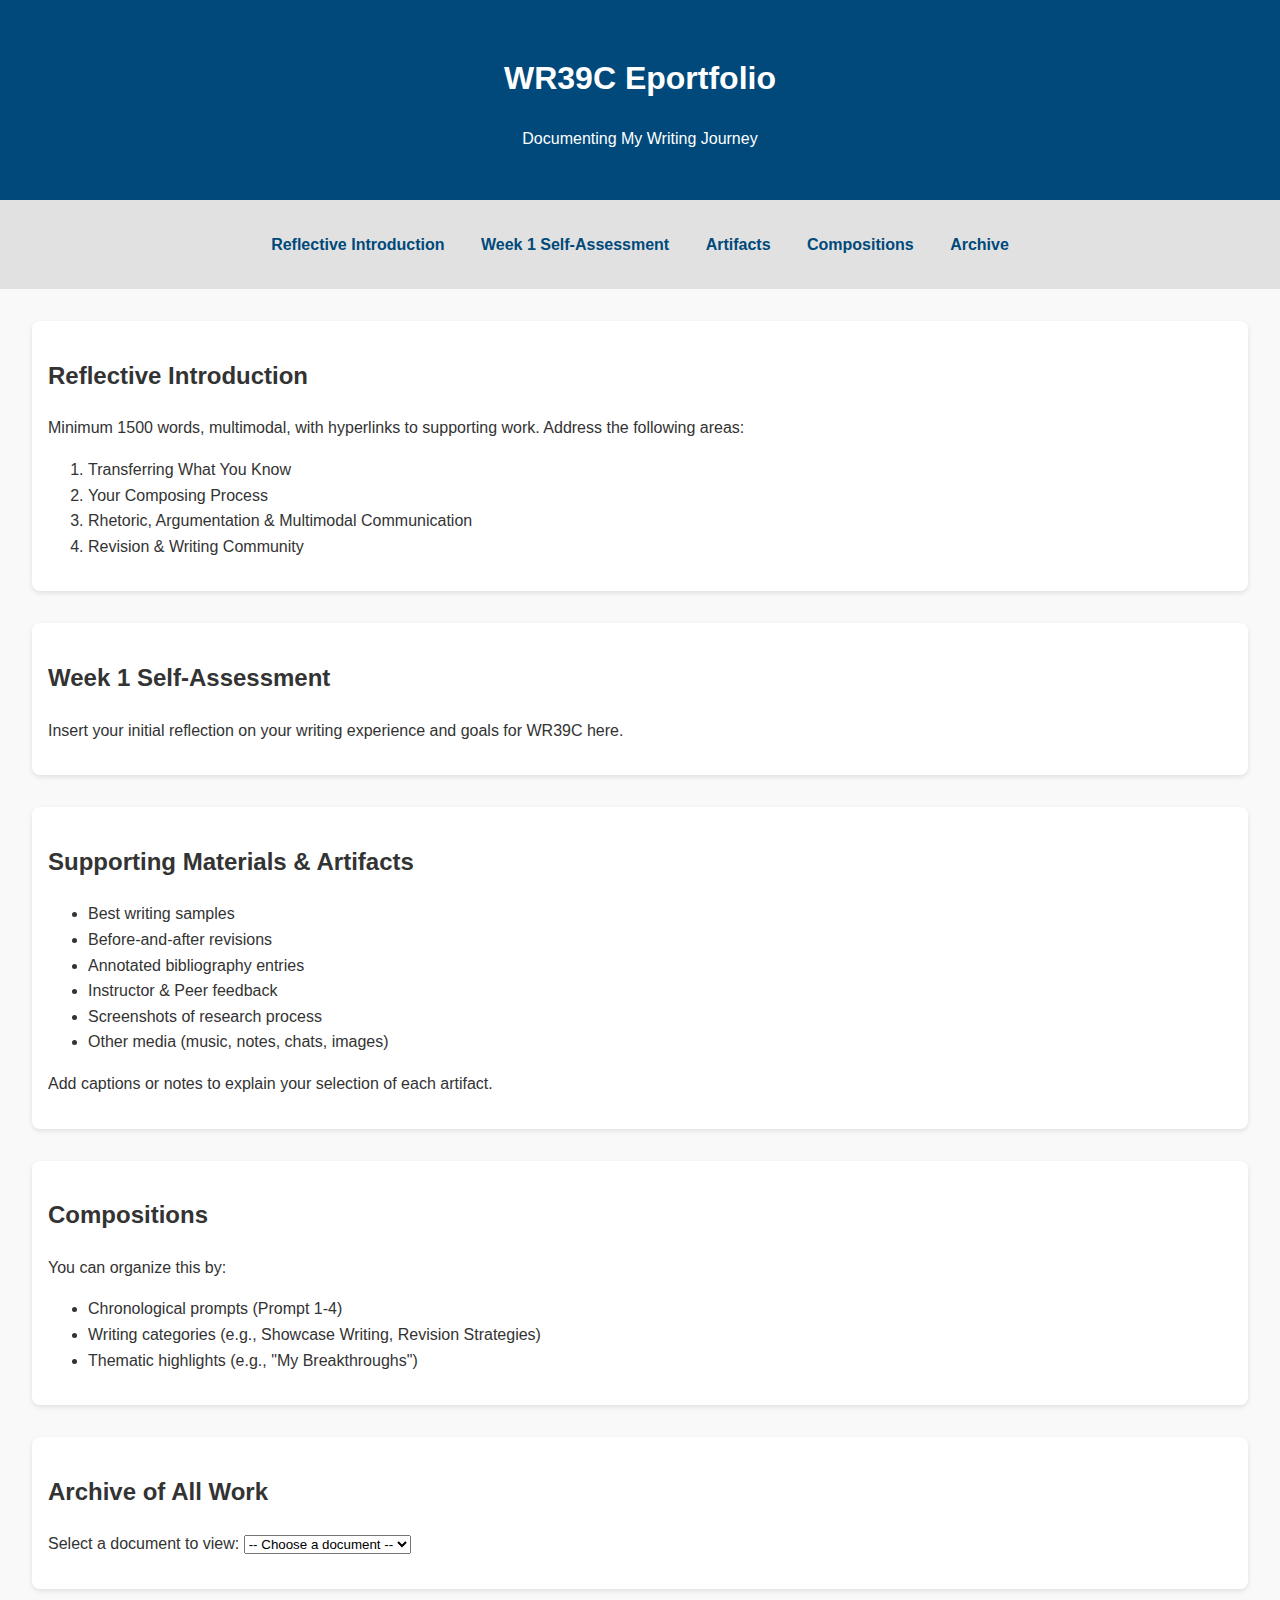
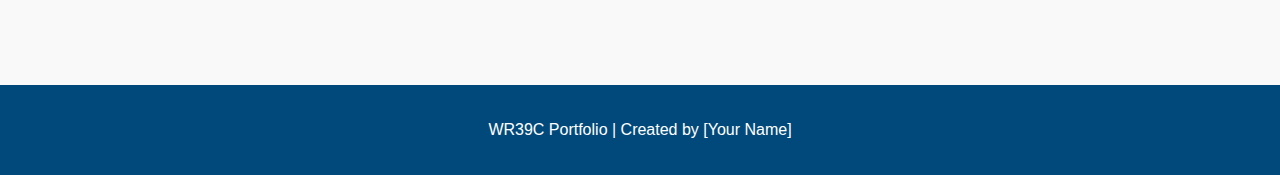
<file: index.html>
<!DOCTYPE html>
<html lang="en">
<head>
  <meta charset="UTF-8" />
  <meta name="viewport" content="width=device-width, initial-scale=1.0" />
  <title>WR39C Eportfolio</title>
  <link rel="stylesheet" href="styles.css" />
</head>
<body>
  <header>
    <h1>WR39C Eportfolio</h1>
    <p>Documenting My Writing Journey</p>
  </header>

  <nav>
    <ul>
      <li><a href="#intro">Reflective Introduction</a></li>
      <li><a href="#week1">Week 1 Self-Assessment</a></li>
      <li><a href="#artifacts">Artifacts</a></li>
      <li><a href="#compositions">Compositions</a></li>
      <li><a href="#archive">Archive</a></li>
    </ul>
  </nav>

  <main>
    <section id="intro">
      <h2>Reflective Introduction</h2>
      <p>Minimum 1500 words, multimodal, with hyperlinks to supporting work. Address the following areas:</p>
      <ol>
        <li>Transferring What You Know</li>
        <li>Your Composing Process</li>
        <li>Rhetoric, Argumentation & Multimodal Communication</li>
        <li>Revision & Writing Community</li>
      </ol>
    </section>

    <section id="week1">
      <h2>Week 1 Self-Assessment</h2>
      <p>Insert your initial reflection on your writing experience and goals for WR39C here.</p>
    </section>

    <section id="artifacts">
      <h2>Supporting Materials & Artifacts</h2>
      <ul>
        <li>Best writing samples</li>
        <li>Before-and-after revisions</li>
        <li>Annotated bibliography entries</li>
        <li>Instructor & Peer feedback</li>
        <li>Screenshots of research process</li>
        <li>Other media (music, notes, chats, images)</li>
      </ul>
      <p>Add captions or notes to explain your selection of each artifact.</p>
    </section>

    <section id="compositions">
      <h2>Compositions</h2>
      <p>You can organize this by:</p>
      <ul>
        <li>Chronological prompts (Prompt 1-4)</li>
        <li>Writing categories (e.g., Showcase Writing, Revision Strategies)</li>
        <li>Thematic highlights (e.g., "My Breakthroughs")</li>
      </ul>
    </section>

    <section id="archive">
      <h2>Archive of All Work</h2>
      <label for="archive-select">Select a document to view:</label>
      <select id="archive-select">
        <option value="">-- Choose a document --</option>
        <option value="HTML/wr60-self-assessment.html">WR60 Self-Assessment</option>
      </select>
      <div id="archive-viewer" style="margin-top:1em;">
        <iframe id="archive-iframe" src="" width="100%" height="600" style="border:1px solid #ccc; display:none;"></iframe>
      </div>
    </section>
  </main>

  <footer>
    <p>WR39C Portfolio | Created by [Your Name]</p>
  </footer>

  <script>
    // filepath: d:\UCI\WR60\ePortfolio\index.html
    document.getElementById('archive-select').addEventListener('change', function() {
      var iframe = document.getElementById('archive-iframe');
      if (this.value) {
        iframe.src = this.value;
        iframe.style.display = 'block';
      } else {
        iframe.src = '';
        iframe.style.display = 'none';
      }
    });
  </script>
</body>
</html>
</file>
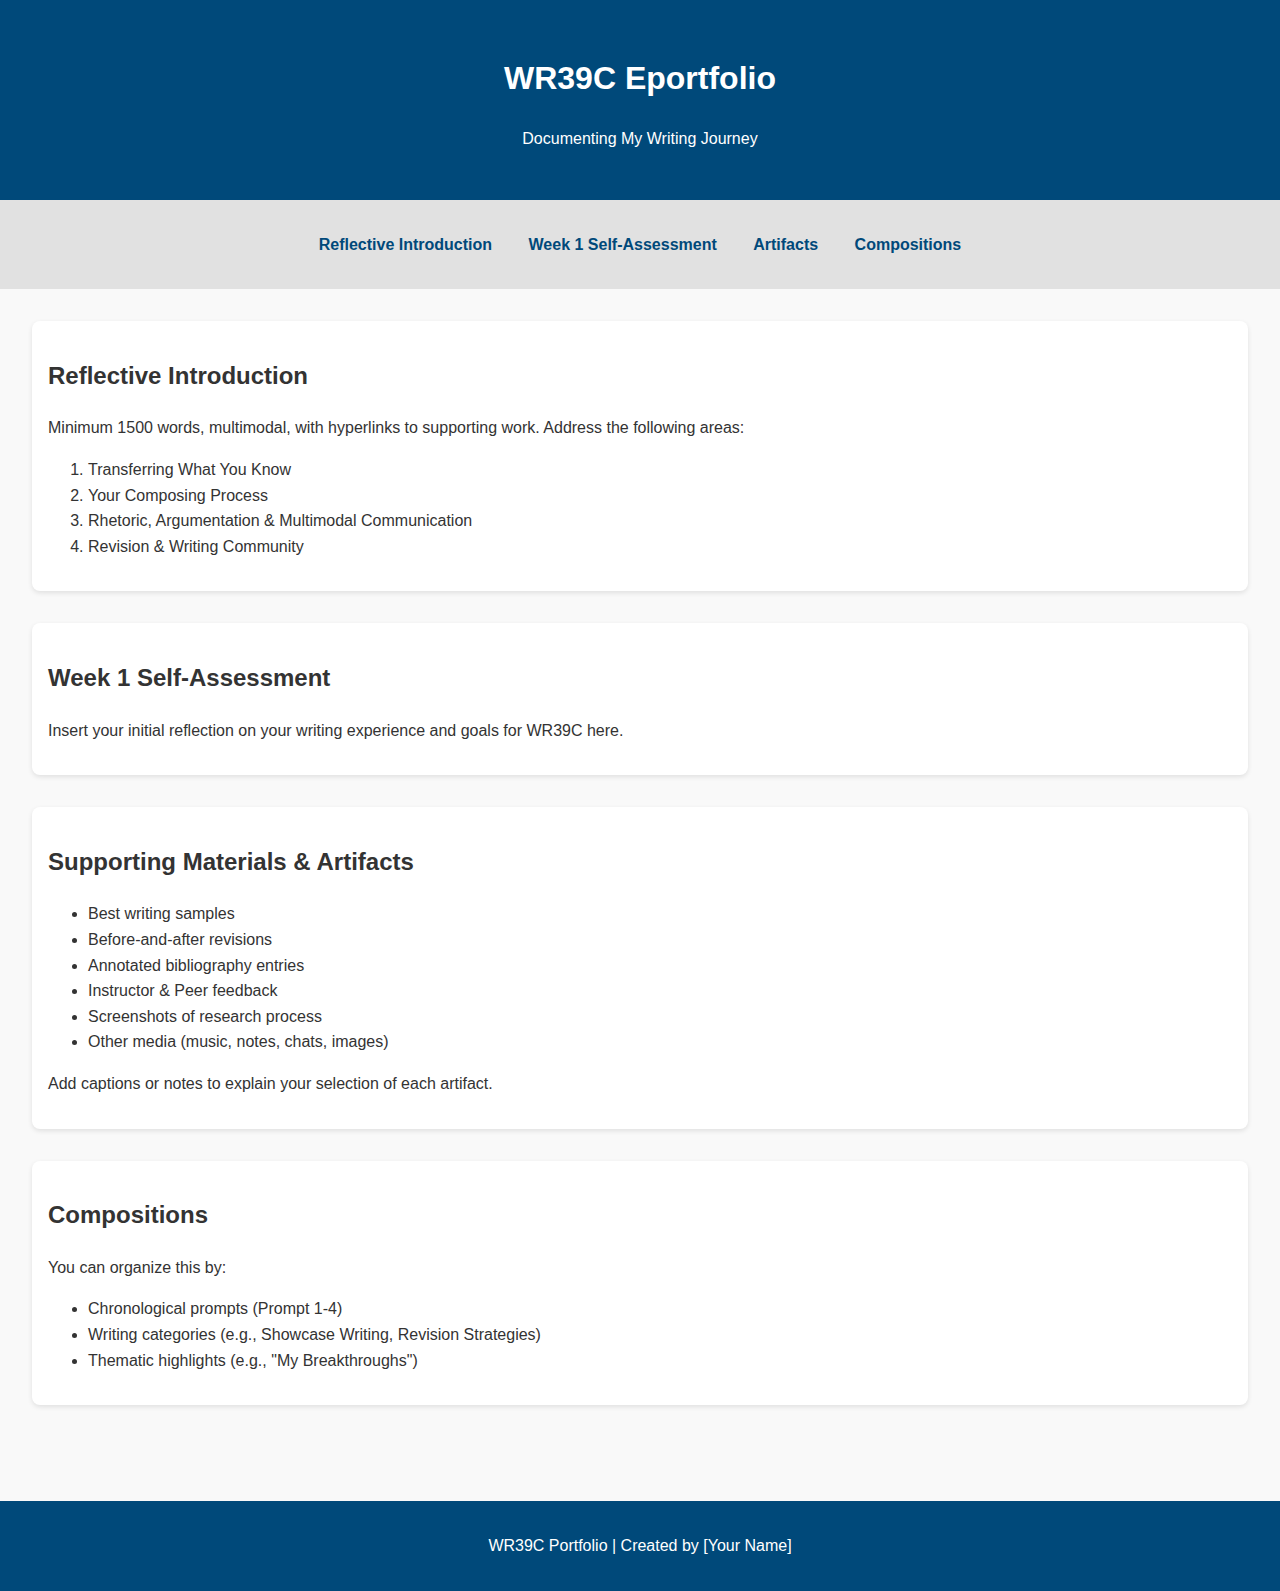
<file: eportfolio.html>
<!DOCTYPE html>
<html lang="en">
<head>
  <meta charset="UTF-8" />
  <meta name="viewport" content="width=device-width, initial-scale=1.0" />
  <title>WR39C Eportfolio</title>
  <link rel="stylesheet" href="styles.css" />
</head>
<body>
  <header>
    <h1>WR39C Eportfolio</h1>
    <p>Documenting My Writing Journey</p>
  </header>

  <nav>
    <ul>
      <li><a href="#intro">Reflective Introduction</a></li>
      <li><a href="#week1">Week 1 Self-Assessment</a></li>
      <li><a href="#artifacts">Artifacts</a></li>
      <li><a href="#compositions">Compositions</a></li>
    </ul>
  </nav>

  <main>
    <section id="intro">
      <h2>Reflective Introduction</h2>
      <p>Minimum 1500 words, multimodal, with hyperlinks to supporting work. Address the following areas:</p>
      <ol>
        <li>Transferring What You Know</li>
        <li>Your Composing Process</li>
        <li>Rhetoric, Argumentation & Multimodal Communication</li>
        <li>Revision & Writing Community</li>
      </ol>
    </section>

    <section id="week1">
      <h2>Week 1 Self-Assessment</h2>
      <p>Insert your initial reflection on your writing experience and goals for WR39C here.</p>
    </section>

    <section id="artifacts">
      <h2>Supporting Materials & Artifacts</h2>
      <ul>
        <li>Best writing samples</li>
        <li>Before-and-after revisions</li>
        <li>Annotated bibliography entries</li>
        <li>Instructor & Peer feedback</li>
        <li>Screenshots of research process</li>
        <li>Other media (music, notes, chats, images)</li>
      </ul>
      <p>Add captions or notes to explain your selection of each artifact.</p>
    </section>

    <section id="compositions">
      <h2>Compositions</h2>
      <p>You can organize this by:</p>
      <ul>
        <li>Chronological prompts (Prompt 1-4)</li>
        <li>Writing categories (e.g., Showcase Writing, Revision Strategies)</li>
        <li>Thematic highlights (e.g., "My Breakthroughs")</li>
      </ul>
    </section>
  </main>

  <footer>
    <p>WR39C Portfolio | Created by [Your Name]</p>
  </footer>
</body>
</html>
</file>
<file: styles.css>
/* styles.css */
body {
  font-family: Arial, sans-serif;
  margin: 0;
  padding: 0;
  line-height: 1.6;
  background-color: #f9f9f9;
  color: #333;
}

header {
  background-color: #00497a;
  color: white;
  padding: 2rem;
  text-align: center;
}

nav {
  background: #e1e1e1;
  padding: 1rem;
  text-align: center;
}

nav ul {
  list-style: none;
  padding: 0;
}

nav ul li {
  display: inline;
  margin: 0 1rem;
}

nav ul li a {
  text-decoration: none;
  color: #00497a;
  font-weight: bold;
}

main {
  padding: 2rem;
}

main section {
  margin-bottom: 2rem;
  background-color: white;
  padding: 1rem;
  border-radius: 8px;
  box-shadow: 0 2px 5px rgba(0,0,0,0.1);
}

footer {
  background-color: #00497a;
  color: white;
  text-align: center;
  padding: 1rem;
  margin-top: 2rem;
}
</file>
